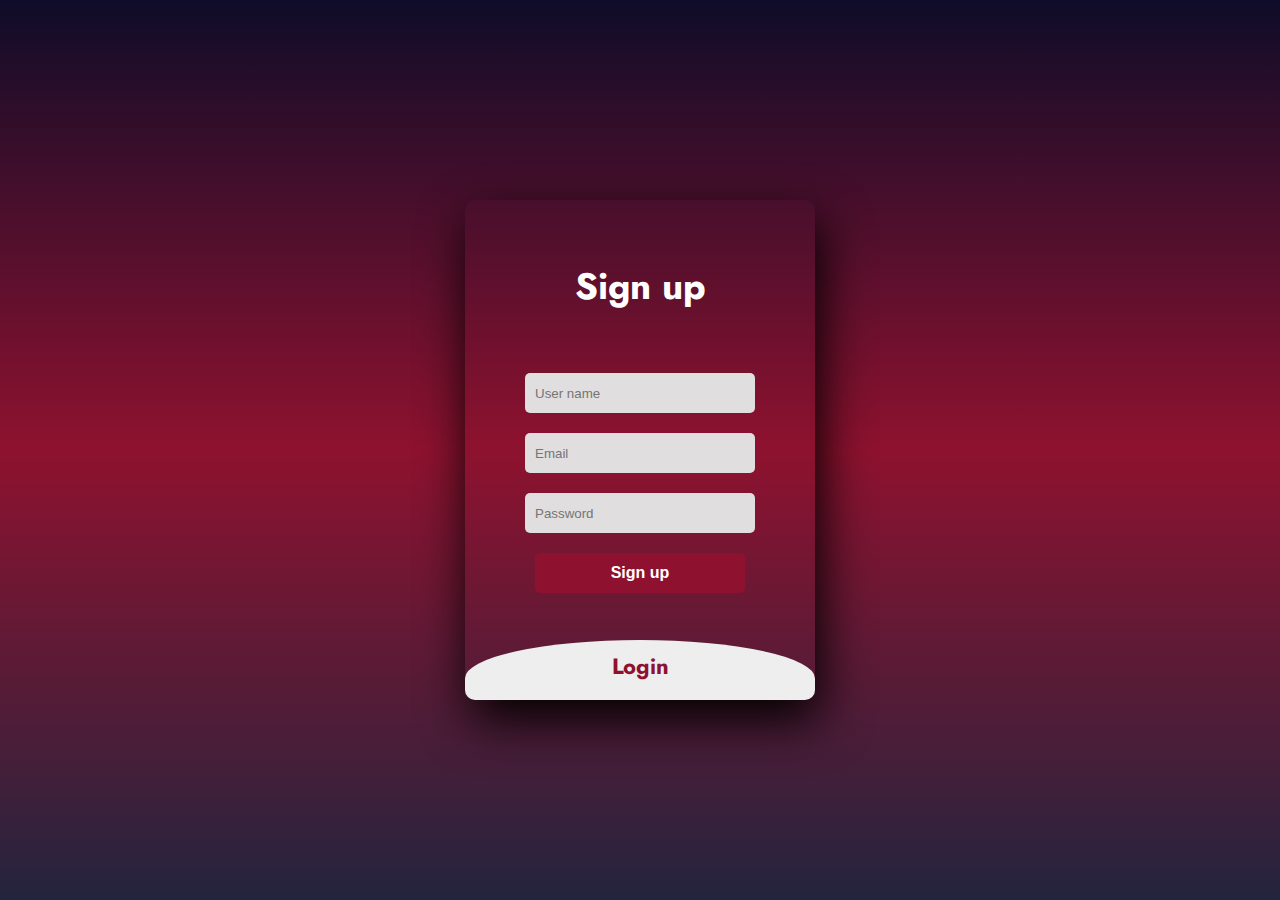
<file: login.html>
<!DOCTYPE html>
<html>
<head>
	<title>Slide Navbar</title>
	<link rel="stylesheet" type="text/css" href="login.css">
<link href="https://fonts.googleapis.com/css2?family=Jost:wght@500&display=swap" rel="stylesheet">
</head>
<body>
	<div class="main">  	
		<input type="checkbox" id="chk" aria-hidden="true">

			<div class="signup">
				<form>
					<label for="chk" aria-hidden="true">Sign up</label>
					<input type="text" name="txt" placeholder="User name" required="">
					<input type="email" name="email" placeholder="Email" required="">
					<input type="password" name="pswd" placeholder="Password" required="">
					<button>Sign up</button>
				</form>
			</div>

			<div class="login">
				<form>
					<label for="chk" aria-hidden="true">Login</label>
					<input type="email" name="email" placeholder="Email" required="">
					<input type="password" name="pswd" placeholder="Password" required="">
					<button>Login</button>
				</form>
			</div>
	</div>
</body>
</html>
</file>
<file: login.css>
body{
	margin: 0;
	padding: 0;
	display: flex;
	justify-content: center;
	align-items: center;
	min-height: 100vh;
	font-family: 'Jost', sans-serif;
	background: linear-gradient(to bottom, #0f0c29, #8e122f, #24243e);
}
.main{
	width: 350px;
	height: 500px;
	background: red;
	overflow: hidden;
	background: url("https://doc-08-2c-docs.googleusercontent.com/docs/securesc/68c90smiglihng9534mvqmq1946dmis5/fo0picsp1nhiucmc0l25s29respgpr4j/1631524275000/03522360960922298374/03522360960922298374/1Sx0jhdpEpnNIydS4rnN4kHSJtU1EyWka?e=view&authuser=0&nonce=gcrocepgbb17m&user=03522360960922298374&hash=tfhgbs86ka6divo3llbvp93mg4csvb38") no-repeat center/ cover;
	border-radius: 10px;
	box-shadow: 5px 20px 50px #000;
}
#chk{
	display: none;
}
.signup{
	position: relative;
	width:100%;
	height: 100%;
}
label{
	color: #fff;
	font-size: 2.3em;
	justify-content: center;
	display: flex;
	margin: 60px;
	font-weight: bold;
	cursor: pointer;
	transition: .5s ease-in-out;
}
input{
	width: 60%;
	height: 20px;
	background: #e0dede;
	justify-content: center;
	display: flex;
	margin: 20px auto;
	padding: 10px;
	border: none;
	outline: none;
	border-radius: 5px;
}
button{
	width: 60%;
	height: 40px;
	margin: 10px auto;
	justify-content: center;
	display: block;
	color: #fff;
	background: #8e122f;
	font-size: 1em;
	font-weight: bold;
	margin-top: 20px;
	outline: none;
	border: none;
	border-radius: 5px;
	transition: .2s ease-in;
	cursor: pointer;
}
button:hover{
	background: #6d44b8;
}
.login{
	height: 460px;
	background: #eee;
	border-radius: 60% / 10%;
	transform: translateY(-180px);
	transition: .8s ease-in-out;
}
.login label{
	color: #8e122f;
	transform: scale(.6);
}

#chk:checked ~ .login{
	transform: translateY(-500px);
}
#chk:checked ~ .login label{
	transform: scale(1);	
}
#chk:checked ~ .signup label{
	transform: scale(.6);
}
</file>
